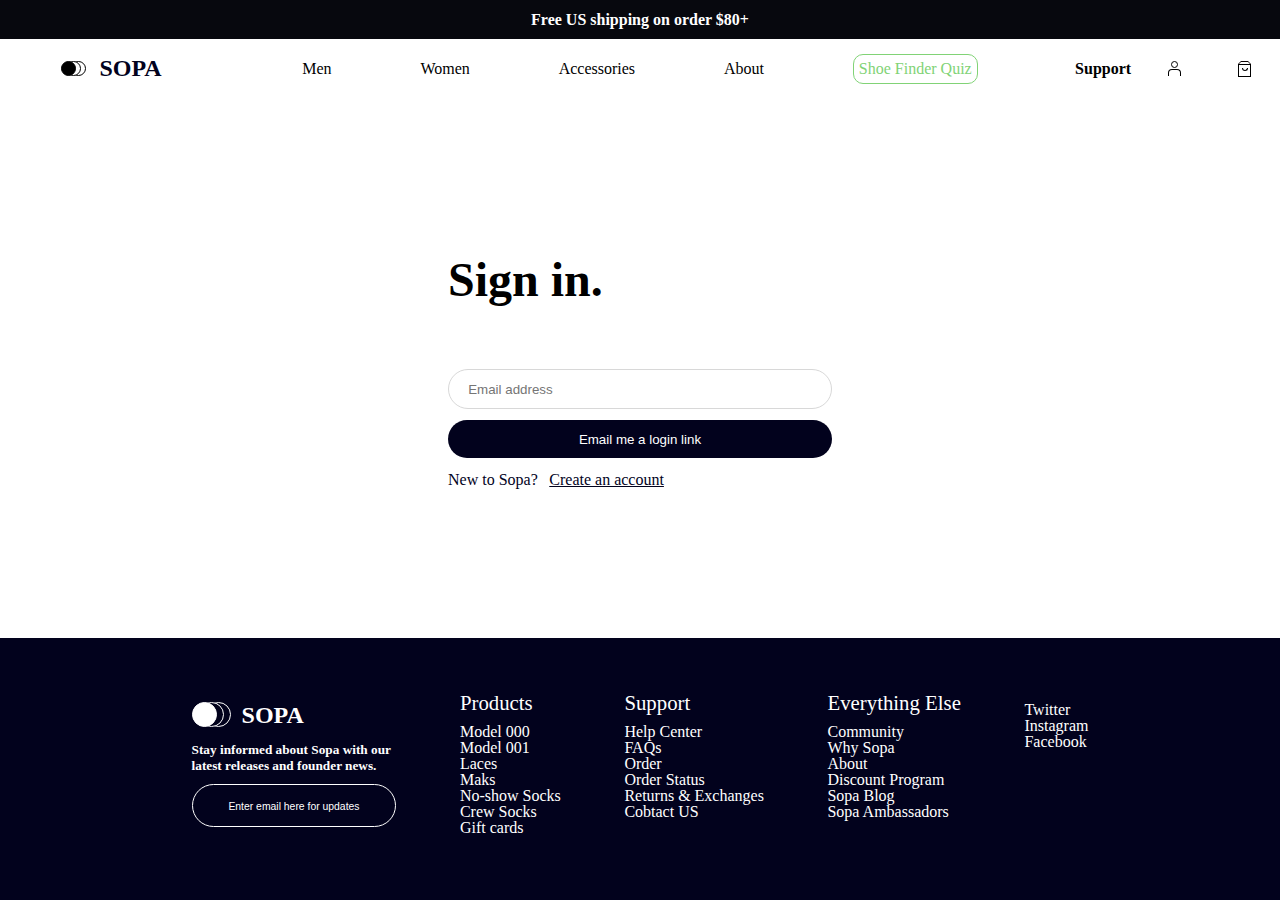
<file: account.html>
<!DOCTYPE html>
<html lang="en">
  <head>
    <meta charset="UTF-8" />
    <meta name="viewport" content="width=device-width, initial-scale=1.0" />
    <link rel="stylesheet" href="account.css" />
    <title>Document</title>
    <script type="module" src="account.js"></script>
  </head>
  <body>
    <header>
      <div class="navigation-bar">
        <div class="banner-add">
          <h3 class="add">Free US shipping on order $80+</h3>
        </div>
        <div class="navigation">
          <div class="logo">
            <a class="logo logo-anchor-container" href="index.html">
              <div class="logo-circle">
                <div class="circle-1 circle"></div>
                <div class="circle-2 circle"></div>
                <div class="circle-3 circle"></div>
              </div>
              <div class="logo-name">
                <h2>SOPA</h2>
              </div>
            </a>
          </div>
          <nav class="nav-menu">
            <ul class="menu-list">
              <li><a href="#">Men</a></li>

              <li><a href="#">Women</a></li>

              <li><a href="#">Accessories</a></li>

              <li><a href="#">About</a></li>

              <li><a href="#">Shoe Finder Quiz</a></li>
            </ul>
          </nav>
          <div class="account">
            <div class="support">
              <h4>Support</h4>
            </div>
            <div class="login-icon icon">
              <a href="account.html" class="login-icon-anchor">
                <div class="icon-head"></div>
                <div class="icon-body"></div>
              </a>
            </div>
            <div class="shopping-icon icon">
              <div class="shopping-icon-head">
                <div class="shopping-icon-head-inside-color"></div>
              </div>
              <div class="shopping-icon-square">
                <div class="shopping-icon-handstand"></div>
              </div>
            </div>
          </div>
        </div>
      </div>
    </header>
    <main class="sign-in-page">
      <div class="sign-in-container">
        <div class="form-container">
          <form action="#" class="form first-step" id="form-first-step">
            <div class="form mini-form">
              <h2 class="form-title">Sign in.</h2>
              <!-- <label for="mail" class="label-mail"></label> -->
              <input
                type="mail"
                class="mail"
                name="male"
                id="login-mail"
                placeholder="Email address"
              />
              <button type="submit" class="submit-button">
                Email me a login link
              </button>
              <div class="if-new-user">
                <h4 class="ask-if-new-user">New to Sopa?</h4>
                <a href="#" class="create-account"
                  ><h4 class="create-account first">Create an account</h4></a
                >
              </div>
            </div>
            <div class="form mini-form hide">
              <h2 class="form-title">Create an Account.</h2>
              <div class="mail-container">
                <label for="new-mail" class="label"> Email Adress.</label>
                <input
                  type="mail"
                  class="mail"
                  placeholder="Email
                  Adress"
                  id="new-mail"
                />
              </div>
              <div class="password-container">
                <label class="label" for="password">Password</label>
                <input
                  type="password"
                  id="password"
                  placeholder="password"
                  class="password"
                />
              </div>
              <button type="submit" class="submit-button second">
                Create Account
              </button>
              <div class="if-new-user">
                <h4 class="ask-if-new-user">Already have an account?</h4>
                <a>Sign in</a>
              </div>
            </div>
            <div class="form mini-form hide">
              <h2 class="form-title">verify Your Email</h2>
              <h3 class="verify-title">Code Sent!</h3>
              <p class="verify-paragraph">
                We sent a verification <span>Mail</span> enter below
              </p>
              <input type="text" class="verify-input" placeholder="Code" />
              <button type="submit" class="verify-button third">Verify</button>
              <a href="#" class="edit-mail">Edit Email</a>
            </div>
            <div class="form mini-form hide">
              <h2 class="form-title">verify Your Email</h2>
              <div class="placed-orders-container">
                <label>0 orders placed in</label>
                <select>
                  <option>Last 10 days</option>
                  <option>Last 20 days</option>
                  <option>Last 30 days</option>
                  <option>Last 40 days</option>
                  <option>Last 50 days</option>
                </select>
              </div>
              <p class="orders-paragraph">
                You haven't placed any orders in the period.
              </p>
              <button type="submit" class="order-button">Start Shopping</button>
            </div>
          </form>
        </div>
      </div>
    </main>
    <footer>
      <div class="footer-updates">
        <div class="footer-logo">
          <div class="footer-logo-circle">
            <div class="footer-circle-1 circle"></div>
            <div class="footer-circle-2 circle"></div>
            <div class="footer-circle-3 circle"></div>
          </div>
          <div class="footer-logo-name">
            <h2>SOPA</h2>
          </div>
        </div>
        <h5>
          Stay informed about Sopa with our latest releases and founder news.
        </h5>
        <input
          type="email"
          class="update-mail"
          placeholder="Enter email here for updates"
        />
      </div>
      <div class="footer-products">
        <h3 class="footer-product">Products</h3>
        <a href="#">Model 000</a>
        <a href="#">Model 001</a>
        <a href="#">Laces</a>
        <a href="#">Maks</a>
        <a href="#">No-show Socks</a>
        <a href="#">Crew Socks</a>
        <a href="#">Gift cards</a>
      </div>
      <div class="footer-support">
        <h3>Support</h3>
        <a href="#">Help Center</a>
        <a href="#">FAQs</a>
        <a href="#">Order</a>
        <a href="#">Order Status</a>
        <a href="#">Returns & Exchanges</a>
        <a href="#">Cobtact US</a>
      </div>
      <div class="footer-everything-else">
        <h3 class="everything-else">Everything Else</h3>
        <a href="#">Community</a>
        <a href="#">Why Sopa</a>
        <a href="#">About</a>
        <a href="#">Discount Program</a>
        <a href="#">Sopa Blog</a>
        <a href="#">Sopa Ambassadors</a>
      </div>
      <div class="footer-social-media">
        <a href="#">Twitter</a>
        <a href="#">Instagram</a>
        <a href="#">Facebook</a>
      </div>
    </footer>
  </body>
</html>
</file>
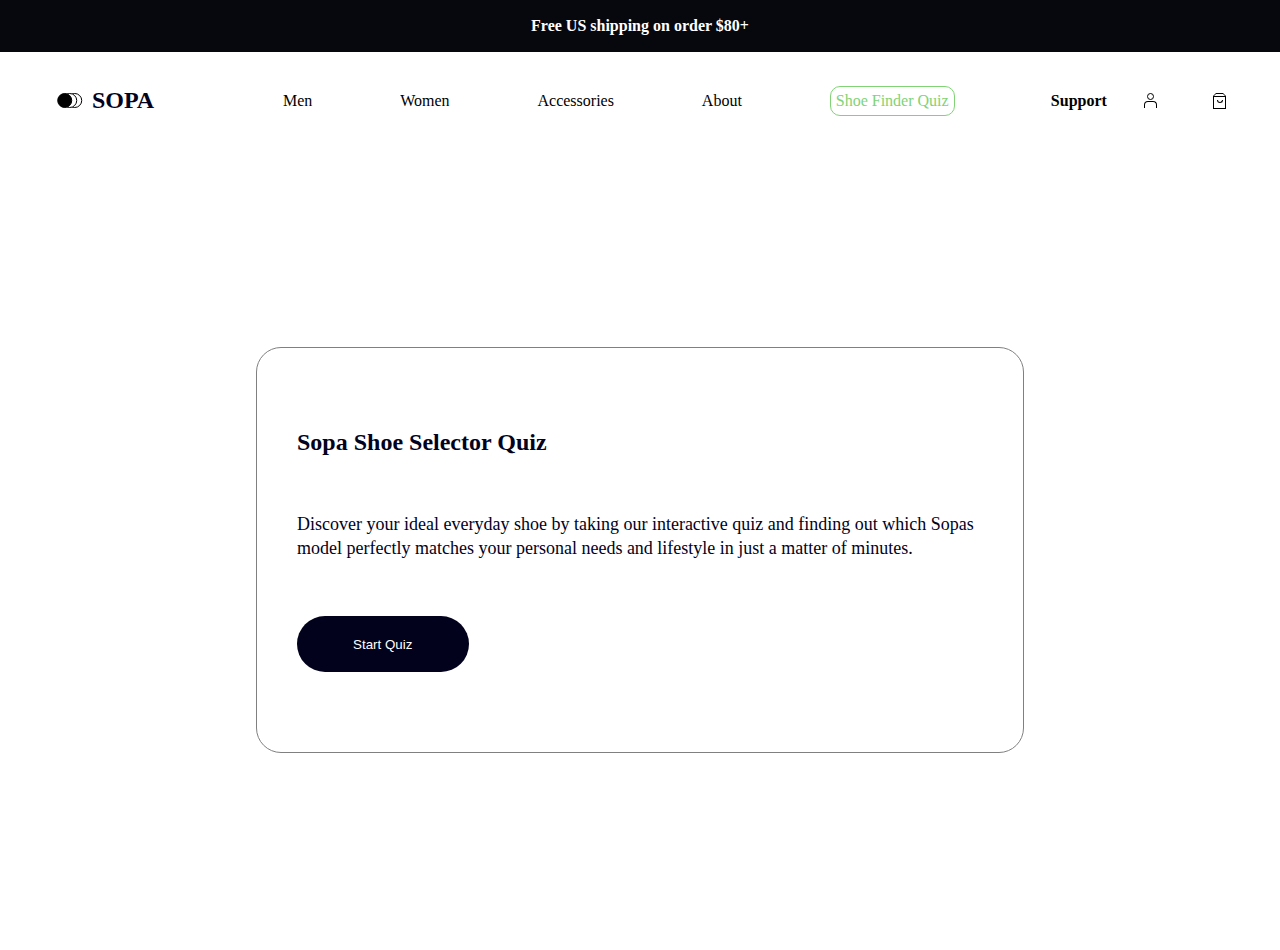
<file: quiz.html>
<!DOCTYPE html>
<html lang="en">
  <head>
    <meta charset="UTF-8" />
    <meta name="viewport" content="width=device-width, initial-scale=1.0" />
    <link rel="stylesheet" href="quiz.css" />
    <title>Document</title>
    <script type="module" src="quiz.js"></script>
  </head>
  <body>
    <header>
      <div class="navigation-bar">
        <div class="banner-add">
          <h3 class="add">Free US shipping on order $80+</h3>
        </div>
        <div class="navigation">
          <div class="logo">
            <a class="logo logo-anchor-container" href="index.html">
              <div class="logo-circle">
                <div class="circle-1 circle"></div>
                <div class="circle-2 circle"></div>
                <div class="circle-3 circle"></div>
              </div>
              <div class="logo-name">
                <h2>SOPA</h2>
              </div>
            </a>
          </div>
          <nav class="nav-menu">
            <ul class="menu-list">
              <li><a href="#">Men</a></li>

              <li><a href="#">Women</a></li>

              <li><a href="#">Accessories</a></li>

              <li><a href="#">About</a></li>

              <li><a href="#">Shoe Finder Quiz</a></li>
            </ul>
          </nav>
          <div class="account">
            <div class="support">
              <h4>Support</h4>
            </div>
            <div class="login-icon icon">
              <a href="account.html" class="login-icon-anchor">
                <div class="icon-head"></div>
                <div class="icon-body"></div>
              </a>
            </div>
            <div class="shopping-icon icon">
              <div class="shopping-icon-head">
                <div class="shopping-icon-head-inside-color"></div>
              </div>
              <div class="shopping-icon-square">
                <div class="shopping-icon-handstand"></div>
              </div>
            </div>
          </div>
        </div>
      </div>
    </header>
    <main class="quiz-main">
      <div class="quiz-container">
        <div class="quiz">
          <div class="start-quiz">
            <h2 class="title-question">Sopa Shoe Selector Quiz</h2>
            <p class="starter-p quiz-paragraph">
              Discover your ideal everyday shoe by taking our interactive quiz
              and finding out which Sopas model perfectly matches your personal
              needs and lifestyle in just a matter of minutes.
            </p>
            <button class="button start-quiz-button">Start Quiz</button>
          </div>
          <form action="/action_page.php" class="form hide">
            <div class="question-answer question-answer-1">
              <h2 class="title-question question-1">
                Which feeling is more important to you when it comes to your
                shoes?
              </h2>
              <div class="answers">
                <div class="answer-container">
                  <input
                    type="radio"
                    name="radio-button"
                    id="answer-1"
                    class="answer-button answer-1"
                  />
                  <label for="answer-1" class="quiz-paragraph"
                    >A light, cushiony feeling that’s somewhat springy</label
                  >
                </div>
                <div class="answer-container">
                  <input
                    type="radio"
                    name="radio-button"
                    id="answer-2"
                    class="answer-button answer-2"
                  />
                  <label for="answer-2" class="quiz-paragraph"
                    >A light, cushiony feeling that’s somewhat springy</label
                  >
                </div>
                <div class="answer-container">
                  <input
                    type="radio"
                    name="radio-button"
                    id="answer-3"
                    class="answer-button answer-3"
                  />
                  <label for="answer-3" class="quiz-paragraph"
                    >A light, cushiony feeling that’s somewhat springy</label
                  >
                </div>
              </div>
            </div>
            <div class="question-answer question-answer-2 hide">
              <h2 class="title-question question-1">
                I spend more time on my feet:
              </h2>
              <div class="answers">
                <div class="answer-container">
                  <input
                    type="radio"
                    name="radio-button"
                    id="answer-1"
                    class="answer-button answer-1"
                  />
                  <label for="answer-1" class="quiz-paragraph"
                    >Indoors or light-walking situations</label
                  >
                </div>
                <div class="answer-container">
                  <input
                    type="radio"
                    name="radio-button"
                    id="answer-2"
                    class="answer-button answer-2"
                  />
                  <label for="answer-2" class="quiz-paragraph"
                    >A lOutdoors or heavier walking situations</label
                  >
                </div>
                <div class="answer-container">
                  <input
                    type="radio"
                    name="radio-button"
                    id="answer-3"
                    class="answer-button answer-3"
                  />
                  <label for="answer-3" class="quiz-paragraph"
                    >Both are equally important to me</label
                  >
                </div>
              </div>
            </div>
            <div class="question-answer question-answer-3 hide">
              <h2 class="title-question question-1">
                How long do you typically spend walking on any given day?
              </h2>
              <div class="answers">
                <div class="answer-container">
                  <input
                    type="radio"
                    name="radio-button"
                    id="answer-1"
                    class="answer-button answer-1"
                  />
                  <label for="answer-1" class="quiz-paragraph"
                    >Less than 30 minutes</label
                  >
                </div>
                <div class="answer-container">
                  <input
                    type="radio"
                    name="radio-button"
                    id="answer-2"
                    class="answer-button answer-2"
                  />
                  <label for="answer-2" class="quiz-paragraph"
                    >More than 30 minutes</label
                  >
                </div>
                <div class="answer-container">
                  <input
                    type="radio"
                    name="radio-button"
                    id="answer-3"
                    class="answer-button answer-3"
                  />
                  <label for="answer-3" class="quiz-paragraph"
                    >I’m not sure</label
                  >
                </div>
              </div>
            </div>
            <div class="question-answer question-answer-4 hide">
              <h2 class="title-question question-1">
                How long do you typically spend walking on any given day?
              </h2>
              <div class="answers">
                <div class="answer-container">
                  <input
                    type="radio"
                    name="radio-button"
                    id="answer-1"
                    class="answer-button answer-1"
                  />
                  <label for="answer-1" class="quiz-paragraph"
                    >A more masculine look</label
                  >
                </div>
                <div class="answer-container">
                  <input
                    type="radio"
                    name="radio-button"
                    id="answer-2"
                    class="answer-button answer-2"
                  />
                  <label for="answer-2" class="quiz-paragraph"
                    >A more unisex look</label
                  >
                </div>
                <div class="answer-container">
                  <input
                    type="radio"
                    name="radio-button"
                    id="answer-3"
                    class="answer-button answer-3"
                  />
                  <label for="answer-3" class="quiz-paragraph"
                    >I don’t have perference</label
                  >
                </div>
              </div>
            </div>
            <div class="question-answer question-answer-5 hide">
              <h2 class="title-question question-1">
                As far as shoe fit goes, I typically;
              </h2>
              <div class="answers">
                <div class="answer-container">
                  <input
                    type="radio"
                    name="radio-button"
                    id="answer-1"
                    class="answer-button answer-1"
                  />
                  <label for="answer-1" class="quiz-paragraph"
                    >Experience some variation in my shoe size</label
                  >
                </div>
                <div class="answer-container">
                  <input
                    type="radio"
                    name="radio-button"
                    id="answer-2"
                    class="answer-button answer-2"
                  />
                  <label for="answer-2" class="quiz-paragraph"
                    >Wear the same size in most of my shoes</label
                  >
                </div>
                <div class="answer-container">
                  <input
                    type="radio"
                    name="radio-button"
                    id="answer-3"
                    class="answer-button answer-3"
                  />
                  <label for="answer-3" class="quiz-paragraph"
                    >I’m not sure</label
                  >
                </div>
              </div>
            </div>
            <div class="question-answer question-answer-6 hide">
              <h2 class="title-question question-1">
                As far as shoe fit goes, I tipically;
              </h2>
              <div class="last-question">
                <div class="man-woman-container">
                  <button class="man-woman-button man-button button" id="man">Men</button>
                  <button class="man-woman-button Women-button button" id="woman">Women</button>
                </div>
                <div class="shoes-size-container">
                  <select name="sizes" id="sizes" class="shoes-size">
                    <option value="4">4</option>
                    <option value="5">5</option>
                    <option value="6">6</option>
                    <option value="7">7</option>
                    <option value="8">8</option>
                    <option value="9">9</option>
                    <option value="10">10</option>
                    <option value="11">11</option>
                    <option value="12">12</option>
                    <option value="13">13</option>
                    <option value="14">14</option>
                    <option value="15">15</option>
                  </select>
                </div>
              </div>
              <input type="submit" value="sumbit" class="button recommendation-button">
            </div>
          </form>
        </div>
      </div>
    </main>
  </body>
</html>
</file>
<file: account.css>
* {
  margin: 0;
  padding: 0;
  box-sizing: border-box;
}

:root {
  --footer-color: #02021d;
  --footer-font-color: #ffffff;
}

body {
  width: 100%;
  height: 100vh;
  display: flex;
  flex-direction: column;
  justify-content: space-between;
  align-content: center;
}

header {
  width: 100%;
  height: 15%;
}

.navigation-bar {
  display: flex;
  flex-direction: column;
  width: 100%;
  height: 100%;
}

.banner-add {
  display: flex;
  justify-content: center;
  align-items: center;
  padding: 1% 0;
  background-color: rgb(7, 8, 14);
  width: 100%;
  height: 40%;
}

.navigation-bar h3 {
  color: white;
  display: flex;
  justify-content: center;
  align-items: center;
  font-size: 1rem;
}

.navigation {
  display: flex;
  flex-direction: row;
  justify-content: space-evenly;
  align-items: center;
  width: 100%;
  height: 75%;
}

.logo-navigation {
  display: flex;
  flex-direction: row;
  justify-content: space-around;
  align-items: center;
  width: 100%;
  height: 100%;
}

.logo {
  width: 25%;
  height: 100%;
}

.logo-anchor-container {
  width: 100%;
  height: 100%;
  text-decoration: none;
  color: #02021D;
  display: flex;
  flex-direction: row;
  justify-content: center;
  align-items: center;
  gap: 5px;
}

.logo-circle {
  width: 20%;
  height: 100%;
  display: flex;
  justify-content: center;
  align-items: center;
}

.circle {
  width: 12%;
  height: 12%;
  border: 1px solid black;
  border-radius: 50%;
  width: 15px;
  height: 15px;
  flex-shrink: 0;
}

.circle-1 {
  background-color: black;
  z-index: 3;
  transform: translate(10px);
}

.circle-2 {
  z-index: 2;
  background-color: rgb(255, 255, 255);
}

.circle-3 {
  transform: translateX(-10px);
  z-index: 1;
}

.nav-menu {
  display: flex;
  align-items: center;
  width: 100%;
  height: 100%;
}

.menu-list {
  display: flex;
  flex-direction: row;
  align-items: center;
  width: 100%;
  height: 100%;
  justify-content: space-evenly;
}

.menu-list li {
  list-style-type: none;
}

.menu-list li:not(:last-child) a {
  text-decoration: none;
  color: black;
}

.menu-list li:last-child {
  padding: 5px;
  border: 1px solid #81d376;
  border-radius: 10px;
}

.menu-list li:last-child a {
  width: 100%;
  height: 100%;
  color: #81d376;
  text-decoration: none;
}

.account {
  display: flex;
  flex-direction: row;
  justify-content: space-around;
  align-items: center;
  width: 25%;
  height: 100%;
}

.login-icon {
  width: 25%;
  height: 100%;
}

.login-icon-anchor {
  width: 100%;
  height: 100%;
  display: flex;
  flex-direction: column;
  justify-content: center;
  align-items: center;
  gap: 1px;
}

.icon-head {
  width: 7px;
  height: 7px;
  border: 1px solid black;
  border-radius: 50%;
}

.icon-body {
  width: 13px;
  height: 7px;
  border-top: 1px solid black;
  border-right: 1px solid black;
  border-left: 1px solid black;
  border-radius: 4px 4px 0 0;
}

.shopping-icon {
  width: 25%;
  height: 100%;
  display: flex;
  flex-direction: column;
  justify-content: center;
  align-items: center;
}

.shopping-icon-square {
  width: 13px;
  height: 13px;
  border: 1px solid black;
  display: flex;
  justify-content: center;
  padding-top: 3px;
}

.shopping-icon-handstand {
  width: 6px;
  height: 3px;
  background-color: rgb(255, 255, 255);
  border-bottom-left-radius: 4px;
  border-bottom-right-radius: 4px;
  border: 1px solid black;
  border-top: 0;
}

.shopping-icon-head {
  width: 13px;
  height: 0;
  border-left: 3px solid transparent;
  border-right: 3px solid transparent;
  border-bottom: 1px solid rgb(29, 2, 2);
  border-top: 0;
  border-top-width: 0;
  border-top-color: transparent;
  border-bottom-color: rgb(15, 5, 5);
  border-bottom-width: 3px;
}

.shopping-icon-head-inside-color {
  width: 11px;
  height: 0;
  border-left: 2px solid transparent;
  border-right: 2px solid transparent;
  border-bottom: 5px solid rgb(29, 2, 2);
  border-top: 0;
  border-top-width: 0;
  border-top-color: transparent;
  border-bottom-color: rgb(254, 254, 254);
  border-bottom-width: 2px;
  transform: translateX(-2px);
  padding-top: 1px;
}

.sign-in-page {
  width: 100%;
  height: 60%;
  display: flex;
  justify-content: center;
  align-items: center;
  flex-shrink: 0;
  flex-wrap: none;
}

.sign-in-container {
  width: 30%;
  height: 100%;
  display: flex;
  flex-direction: column;
  justify-content: center;
  align-content: center;
  /* flex-shrink: 0; */
}

.form-title {
  font-family: Noto Serif Lao;
  font-size: 48px;
  font-style: normal;
  font-weight: 700;
  line-height: 56px;
  margin-bottom: 50px;
}

.form-container {
  width: 100%;
  height: 100%;
  padding-top: 2%;
  display: flex;
  flex-direction: column;
  justify-content: flex-start;
  align-content: flex-start;
}

.form {
  display: flex;
  flex-direction: column;
  justify-content: center;
  height: 100%;
  width: 100%;
  gap: 2%;
}

.password-container,
.mail-container {
  position: relative;
}

.form .label {
  position: absolute;
  top: -7px;
  left: 7px;
  width: fit-content;
  padding: 0 6px;
  background-color: #ffffff;
  font-size: 0.8rem;
}

.mail,
.password {
  width: 100%;
  height: 30px;
  color: rgb(216, 216, 216);
  border-radius: 40px;
  border: 1px solid rgb(216, 216, 216);
  padding: 5%;
  display: flex;
  align-items: center;
  justify-content: center;
}

.submit-button {
  width: 100%;
  height: 30px;
  color: white;
  background-color: #02021d;
  border-radius: 40px;
  border: none;
  padding: 5%;
  display: flex;
  align-items: center;
  justify-content: center;
}

.if-new-user {
  display: flex;
  /* flex-direction: column; */
  justify-content: flex-start;
  gap: 3%;
}

.if-new-user h4 {
  font-family: Rubik;
  font-size: 16px;
  font-style: normal;
  font-weight: 400;
  line-height: 22px;
  color: #02021d;
}

.if-new-user a {
  font-family: Rubik;
  font-size: 16px;
  font-style: normal;
  font-weight: 400;
  line-height: 22px;
  color: #02021d;
  text-decoration: underline;
}

.verify-paragraph {
  font-size: 20px;
  line-height: 22px;
  font-weight: 400;
}

.verify-paragraph span {
  color: #81d376;
  font-size: 20px;
  line-height: 24px;
  font-weight: 500;
}

.verify-input {
  width: 40%;
  height: 40px;
  border-radius: 15px;
  border: none;
  border: 1px solid #e3e5ed;
  padding-left: 7px;
}

.verify-button {
  width: 40%;
  height: 40px;
  border: none;
  border-radius: 20px;
  background-color: #02021d;
  color: rgb(231, 231, 231);
}

.edit-mail {
  font-size: 16px;
  line-height: 22px;
  color: #02021d;
}

.placed-orders-container {
  width: 100%;
  height: 48px;
  display: flex;
  justify-content: flex-start;
  align-items: center;
  gap: 15px;
  margin-bottom: 50px;

}

.placed-orders-container label, .placed-orders-container select {
  font-size: 16px;
  line-height: 22px;
  font-weight: 400;
}

.placed-orders-container select {
  height: 100%;
  width: 130px;
  border: none;
  border: 1px solid rgb(217, 217, 217);
  border-radius: 10px;
  padding: 0 5px;
}

.orders-paragraph {
  font-size: 16px;
  font-weight: 400;
  line-height: 22px;
  margin-bottom: 10px;
}

.order-button {
  width: 60%;
  height: 40px;
  border: none;
  border-radius: 20px;
  border: 1px solid #E3E5ED;
  background-color: hsla(0, 0%, 100%, 0);
  color: #02021D;
}

footer {
  width: 100%;
  height: 30%;
  display: flex;
  flex-direction: row;
  justify-content: space-evenly;
  background-color: var(--footer-color);
  color: var(--footer-font-color);
  padding: 5% 10%;
}

footer div {
  display: flex;
  flex-direction: column;
  justify-content: flex-start;
  align-items: flex-start;
  height: fit-content;
}

footer div h3 {
  padding-bottom: 20px;
  font-family: Rubik;
  font-size: 1.3rem;
  font-style: normal;
  font-weight: 500;
  line-height: 10%;
  height: fit-content;
}

footer div a {
  color: var(--footer-font-color);
  font-family: Rubik;
  font-size: 1rem;
  font-style: normal;
  font-weight: 400;
  line-height: 100%;
  text-decoration: none;
  display: flex;
  flex-shrink: 3;
  height: 100%;
}

.footer-logo {
  width: 100%;
  height: fit-content;
  display: flex;
  flex-direction: row;
  justify-content: flex-start;
  align-content: flex-start;
}

.footer-logo-circle {
  width: 50px;
  display: flex;
  flex-direction: row;
  flex-shrink: 0;
}

.footer-circle-1 {
  border: 1px solid white;
  background-color: #ffffff;
  height: 25px;
  width: 25px;
  z-index: 4;
}

.footer-circle-2 {
  border: 1px solid white;
  height: 25px;
  width: 25px;
  transform: translateX(-18px);
  background-color: var(--footer-color);
  z-index: 3;
}

.footer-circle-3 {
  border: 1px solid white;
  transform: translateX(-36px);
  height: 25px;
  width: 25px;
  background-color: var(--footer-color);
  z-index: 2;
}

.footer-logo-name {
  height: 30px;
}

.footer-updates {
  width: 20%;
  height: 100%;
  display: flex;
  gap: 10px;
}

.update-mail {
  height: 30px;
  width: 100%;
  background-color: var(--footer-color);
  border: none;
  border: 1px solid var(--footer-font-color);
  border-radius: 30px;
  color: var(--footer-font-color);
  padding: 10% 10%;
}

.update-mail::placeholder {
  text-align: center;
  color: var(--footer-font-color);
  font-size: 0.65rem;
}

@media only screen and (max-height: 800px) {
  body {
    height: 900px;
  }

  .sign-in-page {
    height: 50%;
  }
}

.hide{
  display: none;
  width: 0;
  height: 0;
}
</file>
<file: quiz.css>
.logo-anchor-container {
  width: 100%;
  height: 100%;
}
* {
  margin: 0;
  padding: 0;
  box-sizing: border-box;
}

:root {
  --secondary-color: #ffffff;
  --button-color-fresh-green: #c1f651;
  --footer-color: #02021d;
  --footer-font-color: #ffffff;
  --primary-colors-blacks: #02021d;
  --secondary-colors-steel: #75869c;
  --secondary-color-white-smoke: #f2f2f2;
  --grey-colors-grey-300: #e3e5ed;
}

body {
  width: 100%;
  height: fit-content;
  display: flex;
  flex-direction: column;
  justify-content: space-between;
  align-content: center;
}

header {
  width: 100%;
  height: 150px;
}

.navigation-bar {
  display: flex;
  flex-direction: column;
  width: 100%;
  height: 100%;
}

.banner-add {
  display: flex;
  justify-content: center;
  align-items: center;
  padding: 1% 0;
  background-color: rgb(7, 8, 14);
  width: 100%;
  height: 40%;
}

.navigation-bar h3 {
  color: white;
  display: flex;
  justify-content: center;
  align-items: center;
  font-size: 1rem;
}

.navigation {
  display: flex;
  flex-direction: row;
  justify-content: space-evenly;
  align-items: center;
  width: 100%;
  height: 75%;
  padding: 2%;
}

.logo-navigation {
  display: flex;
  flex-direction: row;
  justify-content: space-around;
  align-items: center;
  width: 100%;
  height: 100%;
}

.logo {
  width: 20%;
  height: 100%;
  transform: translateX(-2%);
}

.logo-anchor-container {
  width: 100%;
  height: 100%;
  text-decoration: none;
  color: #02021d;
  display: flex;
  flex-direction: row;
  justify-content: center;
  align-items: center;
  gap: 5px;
}

.logo-circle {
  width: 20%;
  height: 100%;
  display: flex;
  justify-content: center;
  align-items: center;
}

.circle {
  width: 12%;
  height: 12%;
  border: 1px solid black;
  border-radius: 50%;
  width: 15px;
  height: 15px;
  flex-shrink: 0;
}

.circle-1 {
  background-color: black;
  z-index: 3;
  transform: translate(10px);
}

.circle-2 {
  z-index: 2;
  background-color: rgb(255, 255, 255);
}

.circle-3 {
  transform: translateX(-10px);
  z-index: 1;
}

.nav-menu {
  display: flex;
  align-items: center;
  width: 100%;
  height: 100%;
}

.menu-list {
  display: flex;
  flex-direction: row;
  align-items: center;
  width: 100%;
  height: 100%;
  justify-content: space-evenly;
}

.menu-list li {
  list-style-type: none;
}

.menu-list li:not(:last-child) a {
  text-decoration: none;
  color: black;
}

.menu-list li:last-child {
  padding: 5px;
  border: 1px solid #81d376;
  border-radius: 10px;
}

.menu-list li:last-child a {
  width: 100%;
  height: 100%;
  color: #81d376;
  text-decoration: none;
}

.account {
  display: flex;
  flex-direction: row;
  justify-content: space-around;
  align-items: center;
  width: 25%;
  height: 100%;
}

.login-icon {
  width: 25%;
  height: 100%;
}

.login-icon-anchor {
  width: 100%;
  height: 100%;
  display: flex;
  flex-direction: column;
  justify-content: center;
  align-items: center;
  gap: 1px;
}

.icon-head {
  width: 7px;
  height: 7px;
  border: 1px solid black;
  border-radius: 50%;
}

.icon-body {
  width: 13px;
  height: 7px;
  border-top: 1px solid black;
  border-right: 1px solid black;
  border-left: 1px solid black;
  border-radius: 4px 4px 0 0;
}

.shopping-icon {
  width: 25%;
  height: 100%;
  display: flex;
  flex-direction: column;
  justify-content: center;
  align-items: center;
}

.shopping-icon-square {
  width: 13px;
  height: 13px;
  border: 1px solid black;
  display: flex;
  justify-content: center;
  padding-top: 3px;
}

.shopping-icon-handstand {
  width: 6px;
  height: 3px;
  background-color: rgb(255, 255, 255);
  border-bottom-left-radius: 4px;
  border-bottom-right-radius: 4px;
  border: 1px solid black;
  border-top: 0;
}

.shopping-icon-head {
  width: 13px;
  height: 0;
  border-left: 3px solid transparent;
  border-right: 3px solid transparent;
  border-bottom: 1px solid rgb(29, 2, 2);
  border-top: 0;
  border-top-width: 0;
  border-top-color: transparent;
  border-bottom-color: rgb(15, 5, 5);
  border-bottom-width: 3px;
}

.shopping-icon-head-inside-color {
  width: 11px;
  height: 0;
  border-left: 2px solid transparent;
  border-right: 2px solid transparent;
  border-bottom: 5px solid rgb(29, 2, 2);
  border-top: 0;
  border-top-width: 0;
  border-top-color: transparent;
  border-bottom-color: rgb(254, 254, 254);
  border-bottom-width: 2px;
  transform: translateX(-2px);
  padding-top: 1px;
}

.quiz-main {
  width: 100%;
  height: calc(100vh - 150px);
  min-height: 800px;
  display: flex;
  flex-direction: row;
  justify-content: center;
  align-items: center;
}

.quiz-container {
  width: 60%;
  height: fit-content;
}

.quiz {
  border: 1px solid grey;
  width: 100%;
  height: fit-content;
  padding: 40px;
  border-radius: 25px;
  display: flex;
  flex-direction: column;
  justify-content: space-between;
  align-items: flex-start;
  gap: 60px;
}

/* .start-quiz {
  padding-top: 80px;
  padding-bottom: 80px;
} */

.quiz h2 {
  color: var(--primary-colors-blacks);
  font-family: Noto Serif Lao;
  font-size: 24px;
  font-style: normal;
  font-weight: 700;
  line-height: 28px;
}

.starter-p {
  font-size: 20px;
}

.button {
  width: 25%;
  height: 56px;
  color: var(--secondary-color);
  background-color: var(--primary-colors-blacks);
  border-radius: 40px;
  border: none;
}

.answer-container {
  position: relative;
  padding-left: 20px;
}

.start-quiz {
  width: 100%;
  height: 100%;
  padding: 40px 0;
  display: flex;
  flex-direction: column;
  justify-content: space-between;
  align-items: flex-start;
  gap: 56px;
}

form {
  width: 100%;
  height: 100%;
}

.question-answer {
  width: 100%;
  height: 100%;
  display: flex;
  flex-direction: column;
  justify-content: space-between;
  align-items: flex-start;
  gap: 60px;
}

.answers {
  position: relative;
  width: 100%;
  height: 100%;
  display: flex;
  flex-direction: column;
  justify-content: space-between;
  align-items: flex-start;
  gap: 24px;
}

.answer-button {
  position: absolute;
  top: 5px;
  left: 0;
  margin-right: 10px;
  margin-left: auto 0;
}

.quiz-paragraph {
  color: var(--primary-colors-blacks);
  font-family: Rubik;
  font-size: 18px;
  font-style: normal;
  font-weight: 400;
  line-height: 24px;
}

.answers-quantity-container {
  width: 100%;
  height: 10px;
  border: 1px solid black;
  border-radius: 25px;
  margin-top: 40px;
}

.answers-quantity {
  width: calc(100% / 6);
  height: 100%;
  background-color: #02021d;
  border-radius: 25px;
}

.previous-button {
  width: 40px;
  height: 40px;
  margin-bottom: 60px;
}

.last-question {
  width: 100%;
  height: 56px;
  display: flex;
  justify-content: space-between;
  align-items: center;
  gap: 5%;
}

.man-woman-container {
  width: 100%;
  height: 100%;
  display: flex;
  justify-content: space-between;
  gap: 5%;
  border: 1px solid var(--grey-colors-grey-300);
  border-radius: 30px;
}

.shoes-size-container {
  width: 100%;
  height: 100%;
}

.man-woman-button {
  width: 100%;
  height: 100%;
  color: var(--primary-colors-blacks);
  background-color: var(--secondary-color);
  border: none;
}

.man-woman-button-active {
  border: 1px solid black;
}

.shoes-size {
  width: 100%;
  height: 100%;
  padding: 5%;
  border: 1px solid var(--grey-colors-grey-300);
  border-radius: 30px;
}

.recommendation-button {
  width: 40%;
  border: none;
}

.hide {
  display: none;
  width: 0;
  height: 0;
  margin: 0;
  padding: 0;
}
</file>
